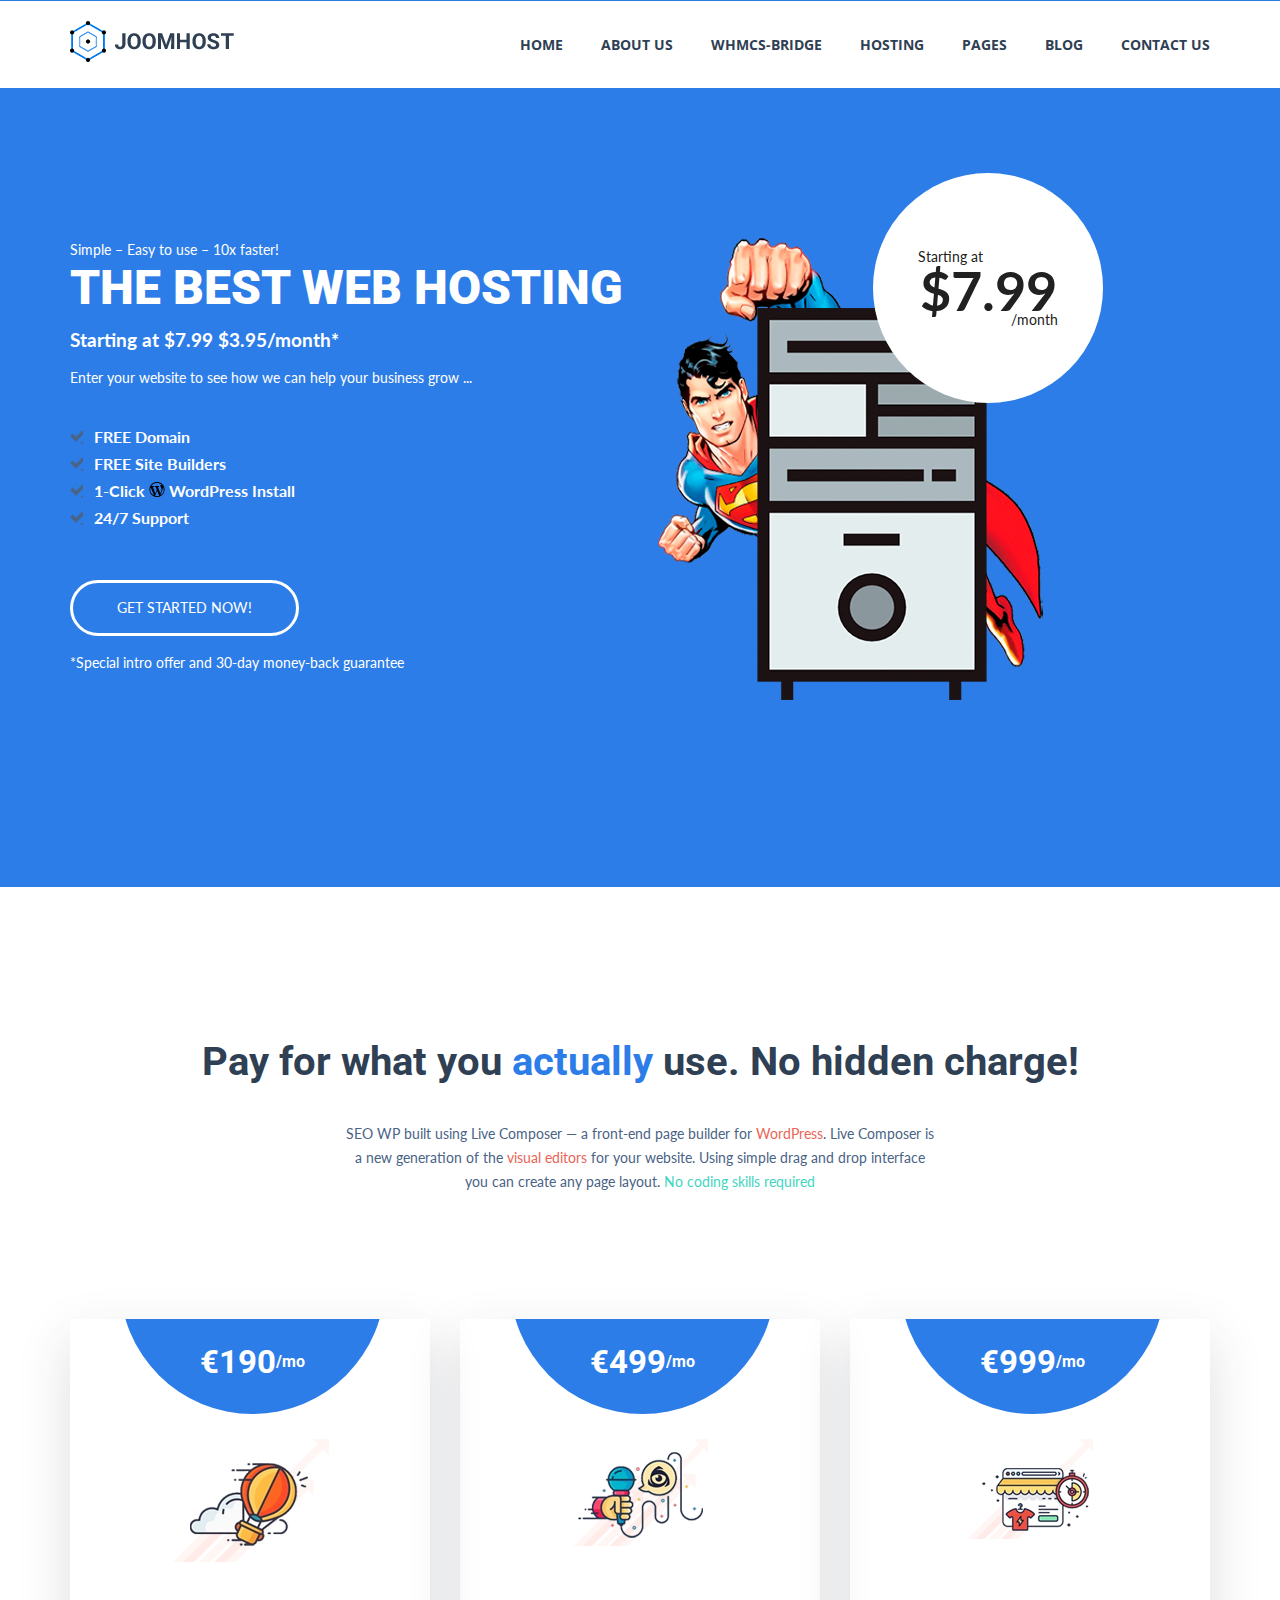
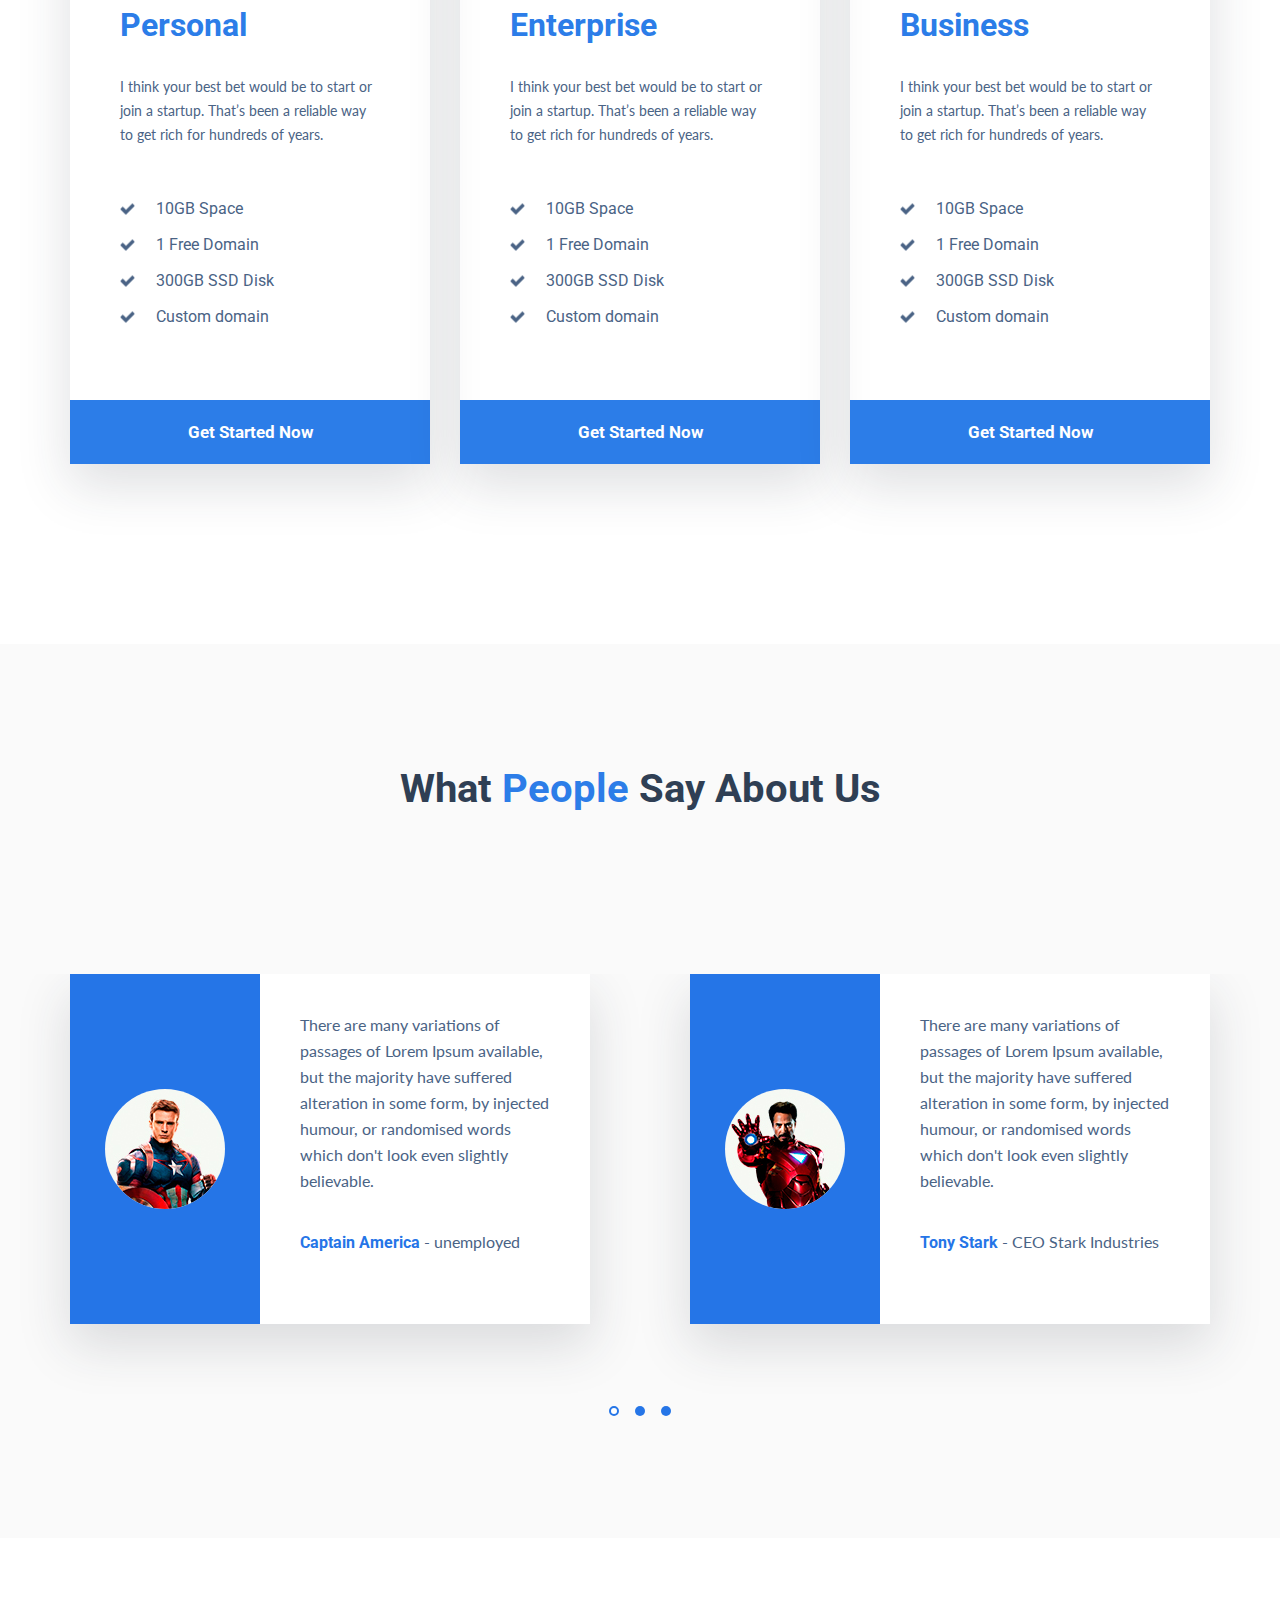
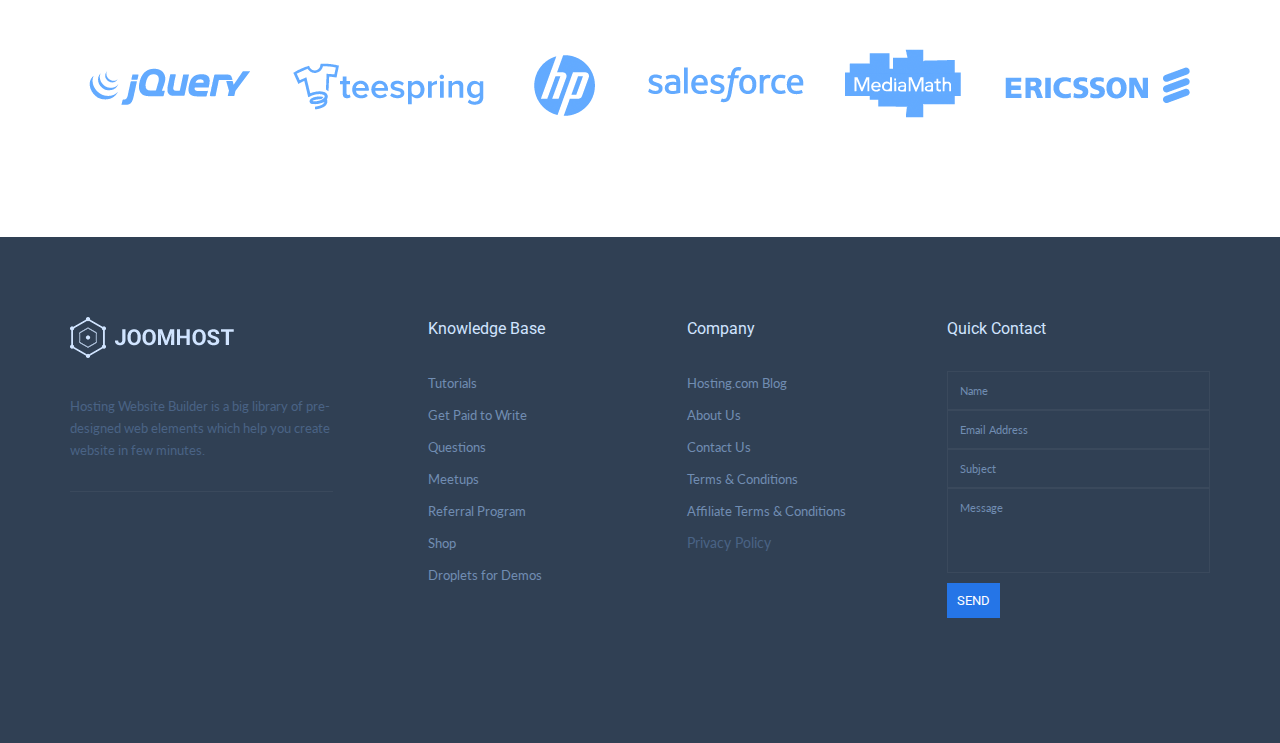
<file: start/index1.html>
<!DOCTYPE html>
<html lang="en">

<head>
    <meta charset="UTF-8">
    <meta name="viewport" content="width=device-width, initial-scale=1.0">
    <meta http-equiv="X-UA-Compatible" content="ie=edge">
    <title>JOOMHOST</title>
    <link rel="stylesheet" href="css/reset.css">
    <link rel="stylesheet" href="css/style.css">
    <link href="https://fonts.googleapis.com/css?family=Lato:400,700|Open+Sans:700|Roboto:400,900&display=swap"
        rel="stylesheet">
    <link rel="stylesheet" href="css/slick.css">
    <link rel="stylesheet" href="css/media.css">

</head>

<body>

    <header class="header">
        <div class="container">
            <div class="header__inner">


                <div class="logo">
                    <a href="../index.html">
                        <img src="images/logo.png" alt="">
                    </a>
                </div>
                <nav class="menu">
                    <div class="btn__menu">
                        <div></div>
                        <div></div>
                        <div></div>
                    </div>
                    <ul class="menu__list">
                        <li><a href="#">HOME</a></li>
                        <li><a href="#">ABOUT US</a></li>
                        <li><a href="#">WHMCS-BRIDGE</a></li>
                        <li><a href="#">HOSTING</a></li>
                        <li><a href="#">PAGES</a></li>
                        <li><a href="#">BLOG</a></li>
                        <li><a href="#">CONTACT US</a> </li>
                    </ul>
                </nav>
            </div>
        </div>

    </header>

     <section class="top"> 
        <div class="container">
            <div class="top__inner">
                <div class="top-info">
                    <div class="top-info__subtitle">
                        Simple – Easy to use – 10x faster!
                    </div>
                    <h1 class="top-info__title">
                        The Best Web Hosting
                    </h1>
                    <div class="top-info__descr">
                        Starting at $7.99 $3.95/month*
                        <span>
                            Enter your website to see how we can help your business grow ...
                        </span>
                    </div>
                    <ul class="top-info__list">
                        <li>FREE Domain</li>
                        <li>FREE Site Builders</li>
                        <li>1-Click <img src="images/wp-icon.png" alt=""> WordPress Install</li>
                        <li>24/7 Support</li>
                    </ul>
                    <a class="top-info__btn" href="#"> Get Started Now! </a>
                    <div class="top-info_btn-descr">
                        *Special intro offer and 30-day money-back guarantee
                    </div>
                </div>
                <div class="top-images">
                    <div class="top-images__box">
                        <img src="images/superman.png" alt="">
                        <div class="top-images__circle">
                            <div class="top-images__title">Starting at </div>
                            <div class="top-images__price">$7.99</div>
                            <div class="top-images__data">/month</div>
                        </div>
                    </div>
                </div>
            </div>
        </div>
    </section>

    <section class="price">
        <div class="container">
            <h2 class="title">
                Pay for what you <span>actually</span> use. No hidden charge!
            </h2>
            <div class="price__deskr">
                SEO WP built using Live Composer — a front-end page builder for <a href="#"> WordPress</a>. Live
                Composer
                is a new
                generation of the <a href="#"> visual editors</a> for your website. Using simple drag and drop interface
                you can create
                any page layout. <span>No coding skills required</span>
            </div>
            <div class="price__items">
                <div class="price-item">
                    <div class="price-item__number">
                        €190<span>/mo</span>
                    </div>
                    <div class="price-item__images">
                        <img src="images/price-item1.png" alt="">
                    </div>
                    <div class="price-item__title">
                        Personal
                    </div>
                    <div class="price-item__text">
                        I think your best bet would be to start or join a startup. That’s been a reliable way to get
                        rich
                        for hundreds of years.
                    </div>
                    <ul class="price-item__list">
                        <li>10GB Space</li>
                        <li>1 Free Domain</li>
                        <li>300GB SSD Disk</li>
                        <li> Custom domain</li>
                    </ul>
                    <a class="price-item__btn" href="#">
                        Get Started Now</a>
                </div>


                <div class="price-item">
                    <div class="price-item__number">
                        €499<span>/mo</span>
                    </div>
                    <div class="price-item__images">
                        <img src="images/price-item2.png" alt="">
                    </div>
                    <div class="price-item__title">
                        Enterprise
                    </div>
                    <div class="price-item__text">
                        I think your best bet would be to start or join a startup. That’s been a reliable way to get
                        rich
                        for hundreds of years.

                    </div>
                    <ul class="price-item__list">
                        <li>10GB Space</li>
                        <li>1 Free Domain</li>
                        <li>300GB SSD Disk</li>
                        <li> Custom domain</li>
                    </ul>
                    <a class="price-item__btn" href="#">
                        Get Started Now</a>
                </div>



                <div class="price-item">
                    <div class="price-item__number">
                        €999<span>/mo</span>
                    </div>
                    <div class="price-item__images">
                        <img src="images/price-item3.png" alt="">
                    </div>
                    <div class="price-item__title">
                        Business
                    </div>
                    <div class="price-item__text">
                        I think your best bet would be to start or join a startup. That’s been a reliable way to get
                        rich
                        for hundreds of years.
                    </div>
                    <ul class="price-item__list">
                        <li>10GB Space</li>
                        <li>1 Free Domain</li>
                        <li>300GB SSD Disk</li>
                        <li> Custom domain</li>
                    </ul>
                    <a class="price-item__btn" href="#">
                        Get Started Now</a>
                </div>
            </div>
        </div>
    </section>
    
    <section class="reviews">
        <div class="container">
            <div class="title">
                What <span>People</span> Say About Us
            </div>
            <div class="reviews-slider">

                <div class="reviews-slider__item">
                    <div class="reviews-box">
                        <div class="reviews-box__images">
                            <img src="images/photo1.jpg" alt="">
                        </div>
                        <div class="reviews-box__content">
                            <div class="reviews-box__text">
                                There are many variations of passages of Lorem Ipsum available, but the majority have
                                suffered alteration in some form, by injected humour, or randomised words which don't
                                look
                                even slightly believable.
                            </div>
                            <div class="reviews-box__author">
                                <span>Captain America</span> - unemployed
                            </div>
                        </div>
                    </div>
                </div>

                <div class="reviews-slider__item">
                    <div class="reviews-box">
                        <div class="reviews-box__images">
                            <img src="images/photo2.jpg" alt="">
                        </div>
                        <div class="reviews-box__content">
                            <div class="reviews-box__text">
                                There are many variations of passages of Lorem Ipsum available, but the majority have
                                suffered alteration in some form, by injected humour, or randomised words which don't
                                look
                                even slightly believable.
                            </div>
                            <div class="reviews-box__author">
                                <span>Tony Stark </span> - CEO Stark Industries
                            </div>
                        </div>
                    </div>
                </div>

                <div class="reviews-slider__item">
                    <div class="reviews-box">
                        <div class="reviews-box__images">
                            <img src="images/photo1.jpg" alt="">
                        </div>
                        <div class="reviews-box__content">
                            <div class="reviews-box__text">
                                There are many variations of passages of Lorem Ipsum available, but the majority have
                                suffered alteration in some form, by injected humour, or randomised words which don't
                                look
                                even slightly believable.
                            </div>
                            <div class="reviews-box__author">
                                <span>Captain America</span> - unemployed
                            </div>
                        </div>
                    </div>
                </div>

                <div class="reviews-slider__item">
                    <div class="reviews-box">
                        <div class="reviews-box__images">
                            <img src="images/photo2.jpg" alt="">
                        </div>
                        <div class="reviews-box__content">
                            <div class="reviews-box__text">
                                There are many variations of passages of Lorem Ipsum available, but the majority have
                                suffered alteration in some form, by injected humour, or randomised words which don't
                                look
                                even slightly believable.
                            </div>
                            <div class="reviews-box__author">
                                <span>Tony Stark </span> - CEO Stark Industries
                            </div>
                        </div>
                    </div>
                </div>

                <div class="reviews-slider__item">
                    <div class="reviews-box">
                        <div class="reviews-box__images">
                            <img src="images/photo1.jpg" alt="">
                        </div>
                        <div class="reviews-box__content">
                            <div class="reviews-box__text">
                                There are many variations of passages of Lorem Ipsum available, but the majority have
                                suffered alteration in some form, by injected humour, or randomised words which don't
                                look
                                even slightly believable.
                            </div>
                            <div class="reviews-box__author">
                                <span>Captain America</span> - unemployed
                            </div>
                        </div>
                    </div>
                </div>

                <div class="reviews-slider__item">
                    <div class="reviews-box">
                        <div class="reviews-box__images">
                            <img src="images/photo2.jpg" alt="">
                        </div>
                        <div class="reviews-box__content">
                            <div class="reviews-box__text">
                                There are many variations of passages of Lorem Ipsum available, but the majority have
                                suffered alteration in some form, by injected humour, or randomised words which don't
                                look
                                even slightly believable.
                            </div>
                            <div class="reviews-box__author">
                                <span>Tony Stark </span> - CEO Stark Industries
                            </div>
                        </div>
                    </div>
                </div>


            </div>
        </div>
    </section>
     <section class="footer__items-logo"> 
        <ul class="footer__item-logo">
            <li><img src="images/footer-logo__1.png" alt=""></li>
            <li><img src="images/footer-logo__2.png" alt=""></li>
            <li><img src="images/footer-logo__3.png" alt=""></li>
            <li><img src="images/footer-logo__4.png" alt=""></li>
            <li><img src="images/footer-logo__5.png" alt=""></li>
            <li><img src="images/footer-logo__6.png" alt=""></li>
        </ul>
    </section> 

    <footer class="footer">
        <div class="container">
            <div class="footer__inner">
                <div class="footer-col__logo">
                    <a class="footer__logo" href="#">
                        <img src="images/logo-white.png" alt="">
                    </a>
                    <div class="footer__text">
                        Hosting Website Builder is a big library of pre-designed web elements which help you create
                        website in few minutes.
                    </div>
                </div>
                <div class="footer-menu">
                    <div class="footer__title">Knowledge Base</div>
                    <ul class="footer__list">
                        <li><a href="#">Tutorials</a></li>
                        <li><a href="#">Get Paid to Write</a></li>
                        <li><a href="#">Questions</a></li>
                        <li><a href="#">Meetups</a></li>
                        <li><a href="#">Referral Program</a></li>
                        <li><a href="#">Shop</a></li>
                        <li><a href="#">Droplets for Demos</a></li>
                    </ul>
                </div>
                <div class="footer-menu">
                    <div class="footer__title">Company</div>
                    <ul class="footer__list">
                        <li><a href="#">Hosting.com Blog</a></li>
                        <li><a href="#">About Us</a></li>
                        <li><a href="#">Contact Us</a></li>
                        <li><a href="#">Terms & Conditions</a></li>
                        <li><a href="#">Affiliate Terms & Conditions</a></li>
                        <li><a href="#"></a>Privacy Policy</li>
                    </ul>
                </div>
                <div class="footer-form">
                    <div class="footer__title">
                        Quick Contact</div>
                    <form>
                        <input type="text" placeholder="Name">
                        <input type="text" placeholder="Email Address">
                        <input type="text" placeholder="Subject">
                        <textarea placeholder="Message"></textarea>
                        <button type="submit">Send</button>
                    </form>
                </div>
            </div>
        </div>
    </footer> 














    <script src="https://ajax.googleapis.com/ajax/libs/jquery/3.4.1/jquery.min.js"></script>
  <script src=js/slick.min.js> </script> 
  <script src="js/main.js"></script>
</body>

</html>
</file>
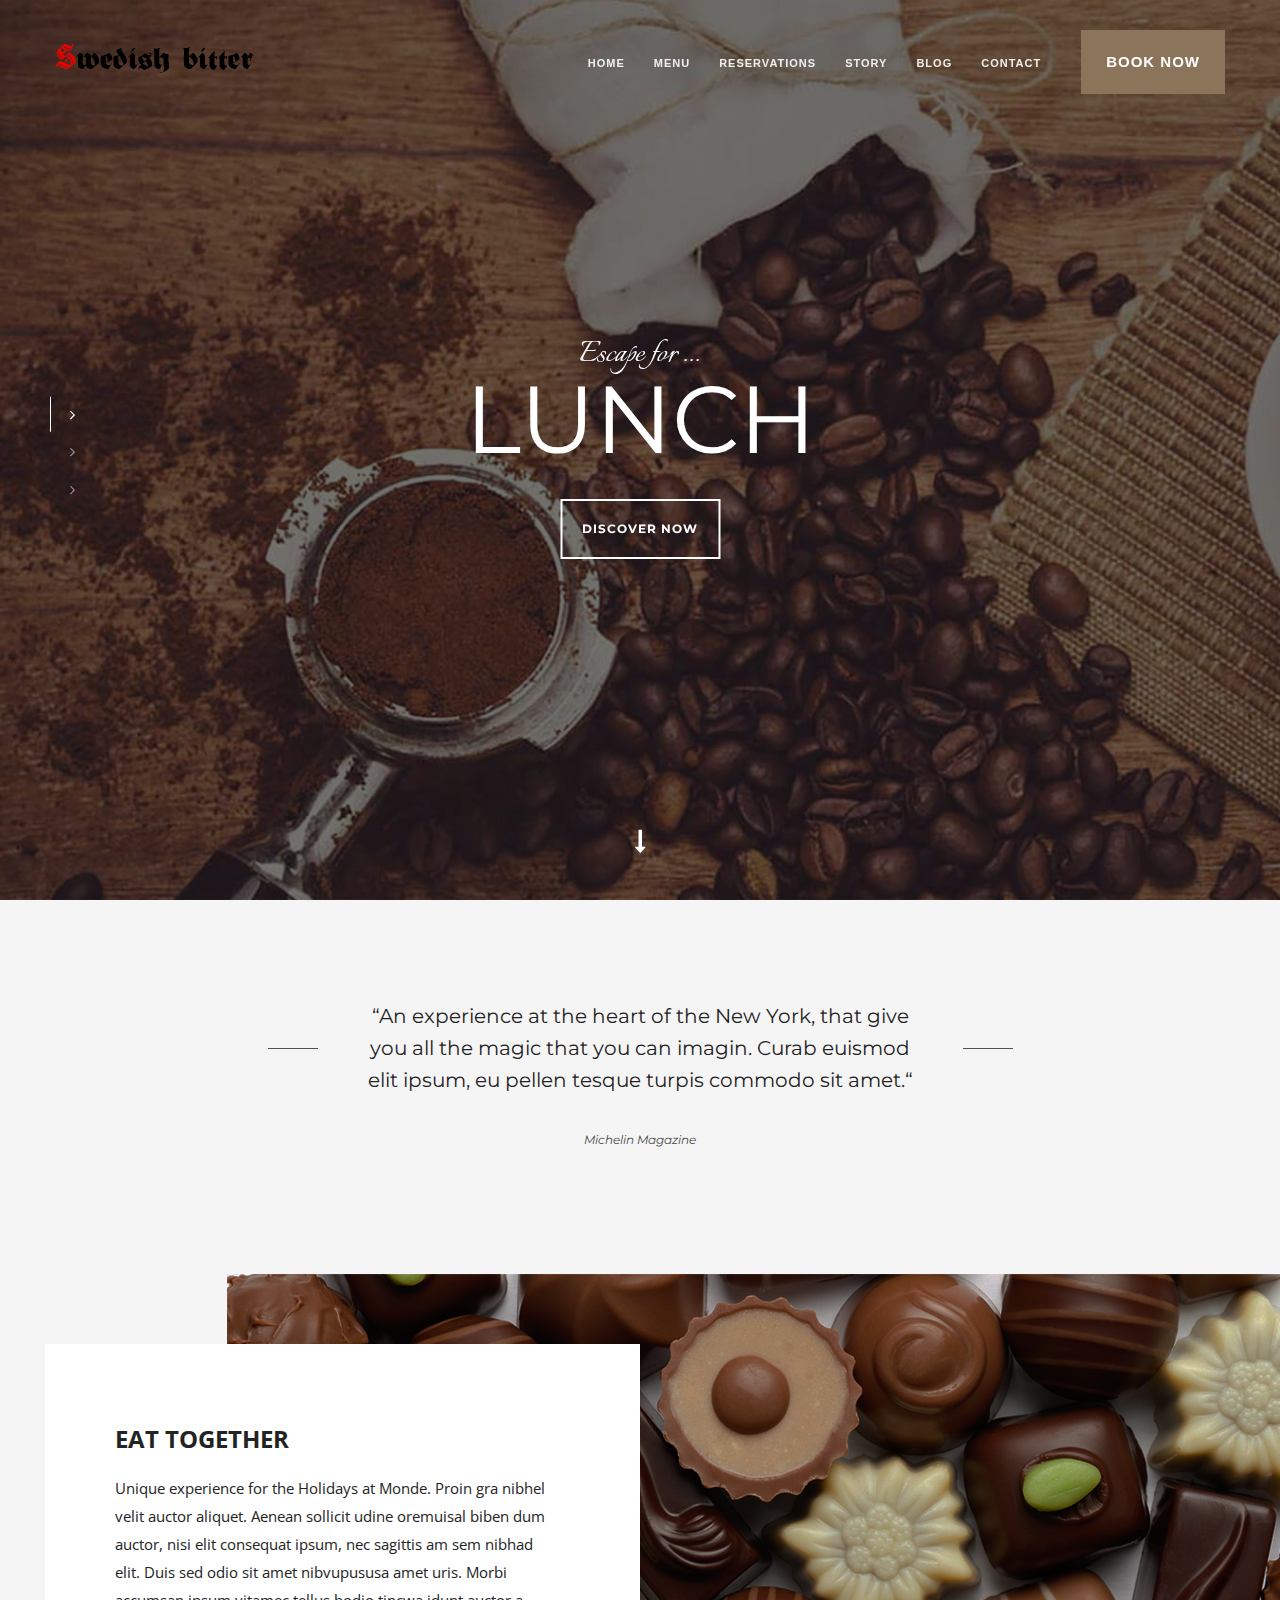
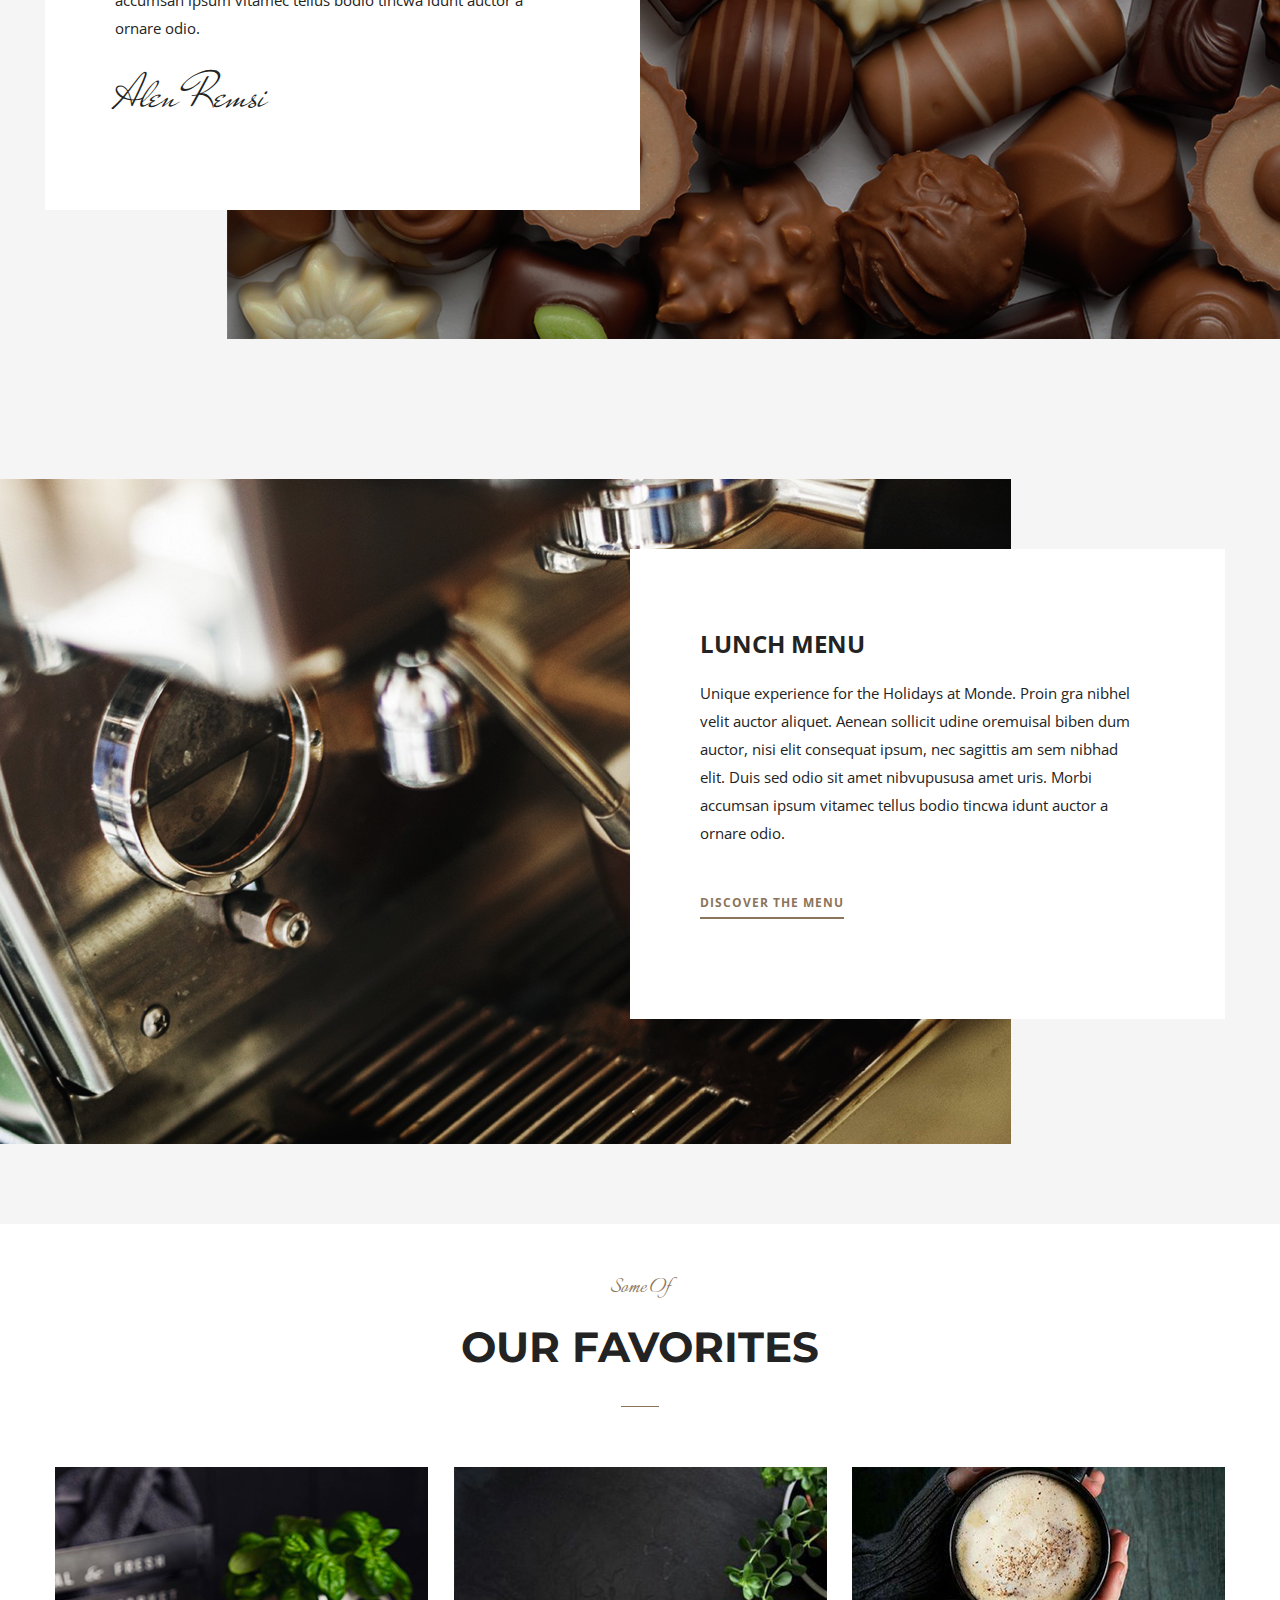
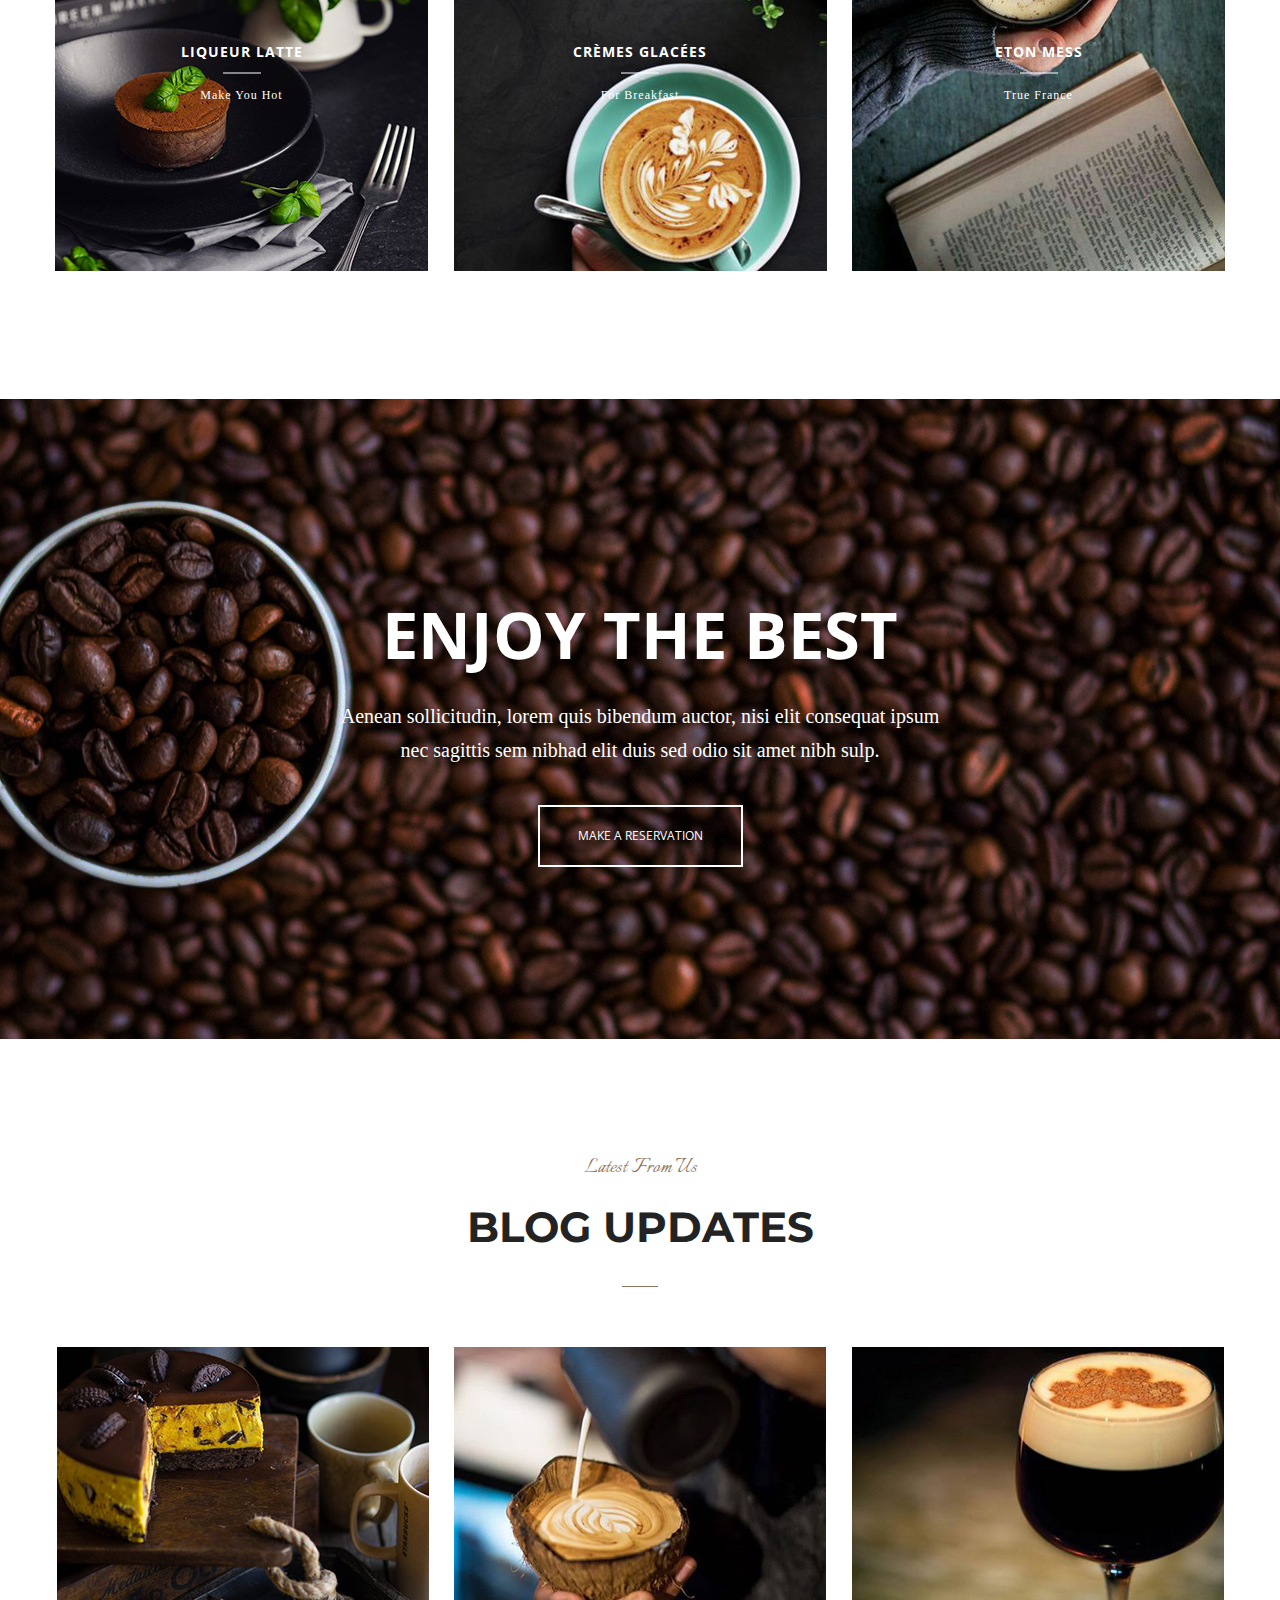
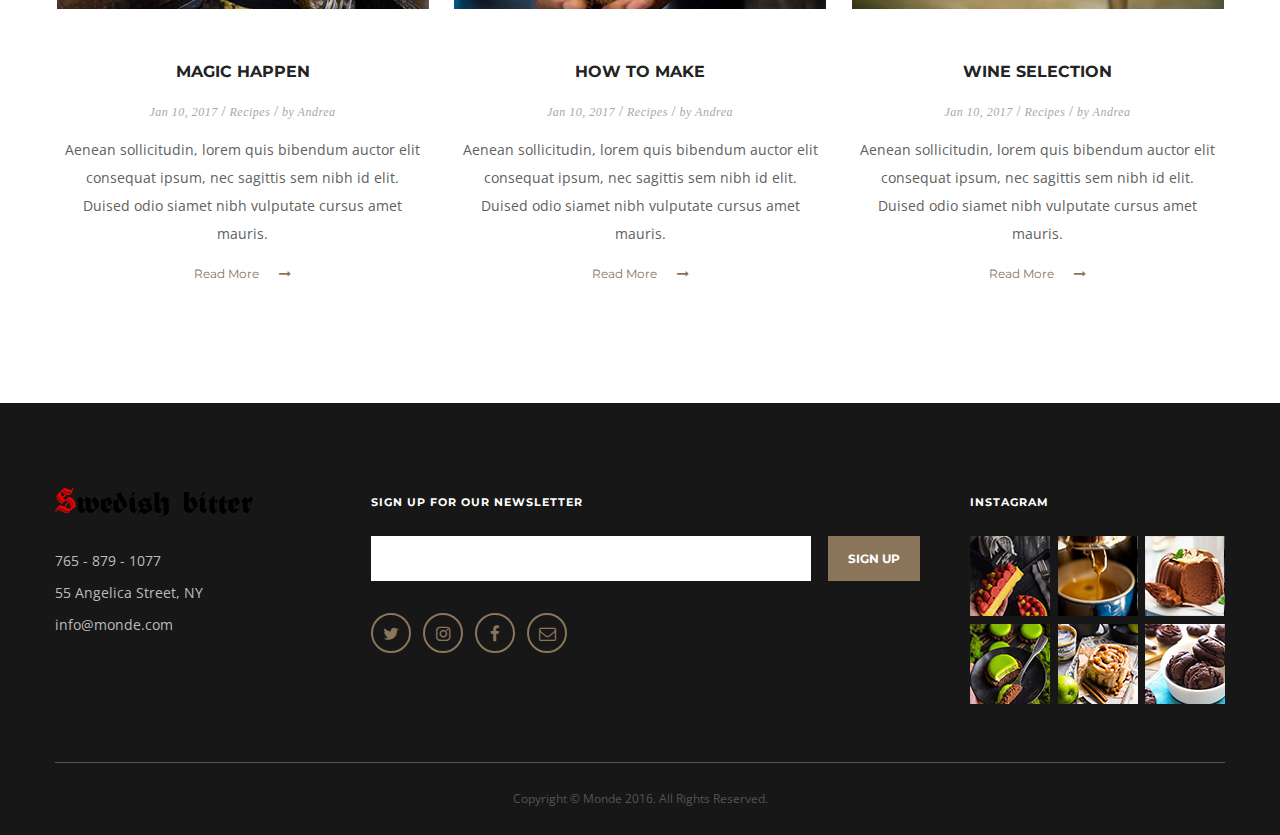
<file: start2/index2.html>
<!DOCTYPE html>
<html lang="en">

<head>
	<meta charset="UTF-8">
	<meta name="viewport" content="width=device-width, initial-scale=1.0">
	<meta http-equiv="X-UA-Compatible" content="ie=edge">
	<title>Document</title>
	<link rel="stylesheet" href="css/normalize.css">
	<link href="https://fonts.googleapis.com/css?family=Italianno|Montserrat:400,700|Mr+De+Haviland|Open+Sans"
		rel="stylesheet">
	<link rel="stylesheet" href="css/fonts.css">
	<link rel="stylesheet" href="css/slick.css">
	<link rel="stylesheet" href="css/style.css">
<link rel="stylesheet" href="css/media.css">
</head>

<body>
	<header class="header">
		<div class="container">
			<div class="header__inner">
				<div class="header__logo">
					<a href="../index.html">
						<img src="images/logo.png" alt=""> </a>
				</div>
				<nav class="header__menu">
					<div class="menu__btn">
						<span class="icon-bars"></span>
					</div>
					<ul class="header__menu-list">
						<li class="header__menu-item">
							<a href="#">Home</a>
						</li>
						<li class="header__menu-item">
							<a href="#">Menu</a>
						</li>
						<li class="header__menu-item">
							<a href="#">Reservations</a>
						</li>
						<li class="header__menu-item">
							<a href="#"> Story</a>
						</li>
						<li class="header__menu-item">
							<a href="#">Blog </a>
						</li>
						<li class="header__menu-item">
							<a href="#">Contact</a>
						</li>
					</ul>

				</nav>
				<a href="#" class="header__to-book">
					Book Now
				</a>
			</div>
		</div>
	</header>
	<section class="top">
		<div class="top__inner">
			<div class="top__suptitle">
				Escape for ...
			</div>
			<div class="top__title">
				Lunch
			</div>
			<a href="#" class="top__link">
				Discover Now
			</a>
		</div>
		<div class="top__slider">
			<div class="top__item-1">
				<div class="top__item-fon">

				</div>
			</div>
			<div class="top__item-2">
				<div class="top__item-fon">

				</div>
			</div>
			<div class="top__item-3">
				<div class="top__item-fon">

				</div>
			</div>
		</div>
		<div class="top__to-go">
			<a href="#menu" class="icon-long-arrow-down"></a>
		</div>
	</section>
	<section class="menu" id="menu">
		<div class="menu__quote">
			“An experience at the heart of the New York, that give you all the magic that you can imagin. Curab euismod
			elit ipsum, eu pellen tesque turpis commodo sit amet.“
		</div>
		<div class="menu__quote-author">
			Michelin Magazine
		</div>
		<div class="menu__block menu__block-left">
			<div class="container">
				<div class="menu__block-info">
					<div class="menu__block-title">
						Eat Together
					</div>
					<div class="menu__block-text">
						Unique experience for the Holidays at Monde. Proin gra nibhel velit auctor aliquet. Aenean
						sollicit
						udine oremuisal biben dum auctor, nisi elit consequat ipsum, nec sagittis am sem nibhad elit.
						Duis
						sed odio sit amet nibvupususa amet uris. Morbi accumsan ipsum vitamec tellus bodio tincwa idunt
						auctor a ornare odio.
					</div>
					<div class="menu__block-author">
						Alen Remsi
					</div>
				</div>
			</div>
		</div>

		<div class="menu__block menu__block-right">
			<div class="container">
				<div class="menu__block-info">
					<div class="menu__block-title">
						Lunch Menu
					</div>

					<div class="menu__block-text">
						Unique experience for the Holidays at Monde. Proin gra nibhel velit auctor aliquet. Aenean
						sollicit
						udine oremuisal biben dum auctor, nisi elit consequat ipsum, nec sagittis am sem nibhad elit.
						Duis
						sed odio sit amet nibvupususa amet uris. Morbi accumsan ipsum vitamec tellus bodio tincwa idunt
						auctor a ornare odio.
					</div>
					<a href="#" class="menu__block-link">
						Discover The Menu
					</a>
				</div>
			</div>
		</div>
		</div>
	</section>
	<section class="favorites__block">
		<div class="container">
			<div class="favorites__suptitle">
				Some Of
			</div>
			<div class="favorites__title">
				Our Favorites
			</div>
			<div class="favorites__items">
				<div class="favorites__item">
					<a href="#" class="favorites__item-img">
						<img src="images/favorit-1.jpg" alt="">
					</a>
					<div class="favorite__info">
						<div class="favorites__item-title">
							LIQUEUR LATTE
						</div>

						<div class="favorites__item-suptitle">
							Make You Hot
						</div>
					</div>


				</div>
				<div class="favorites__item">
					<a href="#" class="favorites__item-img">
						<img src="images/favorit-2.jpg" alt="">
					</a>
					<div class="favorite__info">
						<div class="favorites__item-title">
							CRÈMES GLACÉES
						</div>

						<div class="favorites__item-suptitle">
							For Breakfast
						</div>
					</div>

				</div>
				<div class="favorites__item">
					<a href="#" class="favorites__item-img">
						<img src="images/favorit-3.jpg" alt="">
					</a>
					<div class="favorite__info">
						<div class="favorites__item-title">
							ETON MESS
						</div>
						<div class="favorites__item-suptitle">
							True France
						</div>
					</div>
				</div>
			</div>
		</div>
	</section> 
	<section class="enjoy">
		<div class="container">
			<div class="enjoy__block">
				<div class="enjoy__title">
					Enjoy The Best</div>
				<div class="enjoy__text">
					Aenean sollicitudin, lorem quis bibendum auctor, nisi elit consequat ipsum nec
					sagittis sem nibhad elit duis sed odio sit amet nibh sulp. </div>
				<a href="#" class="enjoy__btn">
					Make A Reservation
				</a>
			</div>
		</div>
	</section>
	<section class="blog">
		<div class="container">
			<div class="blog__suptitle">Latest From Us</div>
			<div class="blog__title">Blog Updates</div>
			<div class="blog__items">
				<div class="blog__item">
					<a href="#" class="blog__item-img">
						<img src="images/blog-img-1.jpg" alt=""></a>
					<div class="blog__item-title">Magic Happen</div>
					<div class="blog__item-subtitle">
						<a href="#">Jan 10, 2017</a> /
						<a href="#">Recipes</a> /
						<a href="#">by Andrea</a>
					</div>
					<div class="blog__expert">
						Aenean sollicitudin, lorem quis bibendum auctor elit consequat ipsum, nec sagittis sem nibh id
						elit. Duised odio siamet nibh vulputate cursus amet mauris.
					</div>
					<a href="#" class="blog__link">Read More</a>
				</div>
				<div class="blog__item">
					<a href="#" class="blog__item-img">
						<img src="images/blog-img-2.jpg" alt=""></a>
					<div class="blog__item-title">How To Make</div>
					<div class="blog__item-subtitle">
						<a href="#">Jan 10, 2017</a> /
						<a href="#">Recipes</a> /
						<a href="#">by Andrea</a>
					</div>
					<div class="blog__expert">
						Aenean sollicitudin, lorem quis bibendum auctor elit consequat ipsum, nec sagittis sem nibh id
						elit. Duised odio siamet nibh vulputate cursus amet mauris.
					</div>
					<a href="#" class="blog__link">Read More</a>
				</div>
				<div class="blog__item">
					<a href="#" class="blog__item-img">
						<img src="images/blog-img-3.jpg" alt=""></a>
					<div class="blog__item-title">Wine Selection</div>
					<div class="blog__item-subtitle">
						<a href="#">Jan 10, 2017</a> /
						<a href="#">Recipes</a> /
						<a href="#">by Andrea</a>
					</div>
					<div class="blog__expert">
						Aenean sollicitudin, lorem quis bibendum auctor elit consequat ipsum, nec sagittis sem nibh id
						elit. Duised odio siamet nibh vulputate cursus amet mauris.
					</div>
					<a href="#" class="blog__link">Read More</a>
				</div>
			</div>
		</div>
	</section>

<footer class="footer">
		<div class="container">
			<div class="footer__top">
				<div class="footer__info">
					<a href="#" class="footer__logo">
						<img src="images/logo.png" alt="">
					</a>
					<div class="footer__info-contact">
						<a class="footer__info-phone" href="tel:+17658791077">765 - 879 - 1077</a>
						<div class="footer__info-adress">
							55 Angelica Street, NY
						</div>
						<div class="footer__info-email">
							info@monde.com
						</div>
					</div>
				</div>

				<div class="footer__social">

					<div class="footer__social-title">
						Sign Up For Our Newsletter
					</div>

					<form class="footer__social-form">
						<input type="email">
						<input type="submit" value="Sign up">
					</form>
					<ul class="footer__social-list">
						<li class="footer__social-item"><a href="#">
								<span class="icon-twitter"></span>
							</a></li>
						<li class="footer__social-item"><a href="#">
								<span class="icon-instagram"></span>
							</a></li>
						<li class="footer__social-item"><a href="#">
								<span class="icon-facebook"></span>
							</a></li>
						<li class="footer__social-item"><a href="#">
								<span class="icon-envelope-o"></span>
							</a></li>
					</ul>

				</div>
				<div class="footer__instagram">
					<div class="footer__instagram-title">
						instagram
					</div>
					<div class="footer__instagram-images">
						<img src="images/instagram/1.jpg" alt="">
						<img src="images/instagram/2.jpg" alt="">
						<img src="images/instagram/3.jpg" alt="">
						<img src="images/instagram/4.jpg" alt="">
						<img src="images/instagram/5.jpg" alt="">
						<img src="images/instagram/6.jpg" alt="">
					</div>
				</div>
			</div>
			<div class="footer__copy">
				<div class="footer__copy-text">
					Copyright © Monde 2016. All Rights Reserved.
				</div>
			</div>
		</div>
		</div>
	</footer>  
	<script src="https://ajax.googleapis.com/ajax/libs/jquery/3.4.1/jquery.min.js"></script>
	<script src="js/slick.min.js"></script>
	<script src="js/main.js"></script>
</body>

</html>
</file>
<file: start/css/style.css>
*{
box-sizing: border-box;
}
body{
font-weight: 400;
font-family: 'Lato', sans-serif;
line-height: 24px;
color: #4a6385;
font-size: 14px;
}
a{
    color: #000;
    text-decoration: none;
    display: inline-block;
}
.container{
    max-width: 1170px;
    margin: 0 auto;
    padding: 0 15px;
}
.header{
    border-top: 1px solid #2c7de8;
}
.header__inner{
    display: flex;
    justify-content: space-between;
    align-items: center;
    height: 87px;
}

.btn__menu{
    width: 40px;
    display: none;
}
    .btn__menu div{
    height: 5px;    
    background-color: #000;
    margin-bottom: 5px; 
} 
.menu__list{
    display: flex;
    
}
.menu__list li{
    padding-left: 38px;
}
.menu__list a{
    font-size: 14px;
    color: #2f3f54;
    font-weight: 700;
    font-family: 'Open Sans', sans-serif;

}
.top{
    background-color: #2c7de8;
    padding-top: 150px;
    padding-bottom: 180px;
}
.top__inner{
    display: flex;
}
.top-info {
    max-width: 555px;
    margin-right: 35px;
    color: #fff;
}
.top-info__title {
    font-family: 'Roboto', sans-serif;
    font-weight: 900;
    font-size: 48px;
    line-height: 52px;
    text-transform: uppercase;
}
.top-info__descr{
    font-size: 19px;
    font-weight: 700;
    line-height: 52px;
    margin-bottom: 35px;
}

.top-info__descr span {
   font-size: 14px;
   line-height: 24px;
   display: block;
   font-weight: 400;}
.top-info__list {
list-style:none;
margin-bottom: 50px;
}
.top-info__list li{
font-size: 16px;
font-weight: 700;
line-height: 24px;
margin-bottom: 3px; 
position: relative;  
padding-left: 24px; 
}
.top-info__list li::before{
    content:"" ;
    background-image: url(../images/list-icon.png);
    width: 13px;
    height: 13px;
    position: absolute;
    left: 0;
    top: 50%;
    transform: translateY(-50%);
}
.top-info__btn {
    color: #fff;
    text-transform: uppercase;
    border: 3px solid #fff; 
    padding: 13px 44px;
    border-radius: 30px;
    margin-bottom: 15px;
}
.top-images {
}
.top-images__box {
    position: relative;
}
.top-images__circle {
    width: 230px;
    height: 230px;
    background-color: #fff;
    border-radius: 50%;
    display: flex;
    flex-direction: column;
    justify-content: center;
    align-items: center;
    font-size: 14px;
    color: #212121;
    position: absolute;
    top: -65px;
    right: -60px;

}
.top-images__title {
    margin-bottom: 10px;
    text-align: left;
    width: 140px;
}
.top-images__price {
    font-size: 54px;
    font-weight: 700;
    margin-bottom: 5px;
}
.top-images__data {
    text-align: right;
    width: 140px;
}
.price {
    padding: 150px 0 180px;
}
.title {
    text-align: center;
    font-size: 40px;
    line-height: 50px;
    font-weight: 700;
    font-family: 'Roboto', sans-serif;
    color: #2f3f54;
}
.title span{
color: #2c7de8; 
}
.price__deskr {
    margin: 35px auto 125px;
    text-align: center;
    max-width: 594px;
}
.price__deskr a{
  color:#ea6456;  
}
.price__deskr span{
    color: #42d6c1;
}

.price__items {
display: flex;
justify-content: space-between;
}
.price-item {
    max-width: 360px;
    box-shadow: 0px 21px 49px 1px rgba(41, 44, 61, 0.15);
    padding: 0 50px 60px;
    position: relative;
    overflow: hidden;
}
.price-item__number {
width: 265px;
height: 465px;
border-radius: 136px;
color: #fff;
background-color:#2c7de8 ;
position: absolute;
top:-370px ;
font-family: 'Roboto', sans-serif;
font-weight: 700;
font-size: 33px;
display: flex;
align-items: flex-end;
text-align: center;
justify-content: center;
padding-bottom: 40px;
}
.price-item__number span{
    font-size: 16px;
}
.price-item__images {
    padding-top: 120px;
    text-align: center;
    margin-bottom: 30px;
    min-height: 251px;
}
.price-item__title {
    margin-bottom: 25px;
    font-size: 32px;
    line-height: 50px;
    font-weight: 700;
    font-family:'Roboto', sans-serif;
    color: #2c7de8;
}
.price-item__text {
    margin-bottom: 50px;
}
.price-item__list {
    margin-bottom: 75px;
    list-style: none;
}
.price-item__list li{
    font-size: 16px;
    line-height: 24px;
    margin-bottom: 12px;
    font-family:'Roboto', sans-serif;
    font-weight: 400;
    padding-left:36px ;
    position: relative;
}
.price-item__list li::before{
    content:"" ;
    position: absolute;
    left: 0;
    top: 50%;
    transform: translateY(-50%);
    background-image: url(../images/list-icon.png);
    width: 15px;
    height: 11px;
}
.price-item__btn {
 font-size: 17px;
 color: #fff;
 background-color:#2c7de8 ; 
 font-family:'Roboto', sans-serif; 
 font-weight: 700;
 position: absolute;
 bottom: 0;
 left: 0;
 right: 0;
 text-align: center;
 padding:20px 10px ;
}
.footer{
    background-color: #304054;
    padding: 80px 0 125px;
    
}
.footer__inner{
    display: flex;
    justify-content: space-between;
}
.footer-col__logo{
    width: 263px;
}
.footer__logo{
    margin-bottom: 30px;
}
.footer__text{
    font-size: 13px;
    line-height: 22px;
    padding-bottom: 30px;
    border-bottom: 1px solid rgba(255, 255, 255, 0.05);
}
.footer__title{
    font-size: 16px;
    font-family: 'Roboto', sans-serif;
    color: #d0e4ff;
    margin-bottom: 30px;
}
.footer-menu{
width: 165px;
}
.footer__list{
list-style: none;
}
.footer__list a {
    font-size: 13px;
    margin-bottom: 8px;
    color: #718db2;
}
.footer-form{
width: 263px;
}
.footer-form input ,
.footer-form textarea {
border: 1px solid rgba(255,255 ,255, .05);
background-color: transparent;
height: 39px;
display: block;
width: 100%;
padding: 0px 12px;
color: #718db2;
font-size: 11px;
font-family: 'lato',sans-serif;
font-weight: 400;
}
.footer-form input::placeholder,
.footer-form textarea::placeholder{
    color: #718db2;
    font-size: 11px;
    font-family: 'lato',sans-serif;
    font-weight: 400;
}
.footer textarea{
    padding: 12px;
    height: 85px;
    resize: none;
    margin-bottom: 10px;
}
.footer-form button{
text-transform: uppercase;
color: #fff;
font-size: 13px;
font-family: 'Roboto', sans-serif;
border: none;
background-color: #2575e7;
padding: 10px;
cursor: pointer;
}
.reviews{
    padding: 120px 0;
    background-color: #fafafa;
} 
.reviews-slider{
    margin-top: 160px ; 
}
.reviews-slider .slick-list{
margin: 0 -50px;
}
.reviews-slider .slick-slide{
margin: 0 50px;
padding-bottom: 70px;
}
.reviews-slider__item {
}
.reviews-box {
    display: flex;
    box-shadow: 0px 21px 49px 1px rgba(41, 44, 61, 0.15);
}
.reviews-slider .slick-dots{
    list-style: none;
    display: flex;
    justify-content: center;  
    
}
.reviews-slider .slick-dots li{
    margin: 0 8px;
}
.reviews-slider .slick-dots li.slick-active button{
background-color: #fff;
border: 2px solid #2575e7;
}
.reviews-slider .slick-dots button{
    font-size: 0;
    width: 10px;
    height: 10px;
    border-radius: 50%;
    padding: 0;
    border: none;
    background-color: #2575e7;
    outline: none;
   
}

.reviews-box__images{
background-color: #2575e7;
width: 190px;
min-height: 350px;
display: flex;
align-items: center;
justify-content: center;
}
.reviews-box__images img{
    border-radius: 50%;
}
.reviews-box__content{
    background-color: #fff;
    width: 330px;
    font-size: 16px;
    line-height: 26px;
    padding: 0 40px;
    min-height: 350px;
    display: flex;
    flex-direction: column;
    justify-content: center;

}
.reviews-box__text {
margin-bottom: 35px;
}
.reviews-box__author {
margin-bottom: 30px;
}
.reviews-box__author span{
color: #2575e7;
font-family: 'Roboto', sans-serif;
font-weight: 700;
}
.footer__items-logo{
    padding: 110px 0;
    display: flex;
    justify-content: center;
    
   
    
    
    
}
.footer__item-logo{
    list-style: none;
    display: flex;
    flex-wrap: wrap;
     justify-content: center;
    align-items: center;
    
}
.footer__item-logo li{
    padding: 0 20px;
}
</file>
<file: start2/css/fonts.css>
@font-face {
  font-family: 'icomoon';
  src:  url('../fonts/icomoon.eot?uf5i5c');
  src:  url('../fonts/icomoon.eot?uf5i5c#iefix') format('embedded-opentype'),
    url('../fonts/icomoon.ttf?uf5i5c') format('truetype'),
    url('../fonts/icomoon.woff?uf5i5c') format('woff'),
    url('../fonts/icomoon.svg?uf5i5c#icomoon') format('svg');
  font-weight: normal;
  font-style: normal;
}

[class^="icon-"], [class*=" icon-"] {
  /* use !important to prevent issues with browser extensions that change fonts */
  font-family: 'icomoon' !important;
  speak: none;
  font-style: normal;
  font-weight: normal;
  font-variant: normal;
  text-transform: none;
  line-height: 1;

  /* Better Font Rendering =========== */
  -webkit-font-smoothing: antialiased;
  -moz-osx-font-smoothing: grayscale;
}

.icon-envelope-o:before {
  content: "\f003";
}
.icon-twitter:before {
  content: "\f099";
}
.icon-facebook:before {
  content: "\f09a";
}
.icon-facebook-f:before {
  content: "\f09a";
}
.icon-bars:before {
  content: "\f0c9";
}
.icon-navicon:before {
  content: "\f0c9";
}
.icon-reorder:before {
  content: "\f0c9";
}
.icon-angle-right:before {
  content: "\f105";
}
.icon-instagram:before {
  content: "\f16d";
}
.icon-long-arrow-down:before {
  content: "\f175";
}
.icon-long-arrow-right:before {
  content: "\f178";
}
</file>
<file: start2/css/style.css>
* {
  box-sizing: border-box;
}

/* 
font-family: 'Montserrat', sans-serif;
font-family: 'Italianno', cursive;
font-family: 'Mr De Haviland', cursive; 
*/

a {
  text-decoration: none;
  display: inline-block;
}

ul, li {
  margin: 0;
  padding: 0;
  list-style: none;
}
img{
  max-width: 100%;
}
.container {
  max-width: 1200px;
  padding: 0 15px;
  margin: 0 auto;
}

body {
  font-weight: 400;
  font-family: 'Open Sans', sans-serif;
  line-height: 28px;
  font-size: 15px;
  color: #616060
}

.header {
  position: absolute;
  top: 0;
  width: 100%;
  z-index: 15;
}

.header__inner {
  display: flex;
  justify-content: space-between;
  padding: 30px 0;
  align-items: center;
}

.header__menu {
  margin-left: auto;
}
.menu__btn{
  color: #fff;
display: none;
}
.menu__btn span{font-size: 40px;}
.header__menu-item {
  display: inline-block;
}

.header__menu-item+.header__menu-item {
  padding-left: 25px;
}

.header__menu-item a {
  text-transform: uppercase;
  font-size: 11px;
  letter-spacing: 1px;
  color: rgba( 255, 255, 255, .9);
  font-family: 'Montserrat  ', sans-serif;
  font-weight: 700;
}

.header__to-book {
  margin-left: 40px;
  letter-spacing: 1px;
  text-transform: uppercase;
  color: #fff;
  font-family: 'Montserrat  ', sans-serif;
  font-weight: 700;
  background-color: #8b755a;
  padding: 18px 25px;
}

.top__inner {
  position: absolute;
  z-index: 10;
  left: 50%;
  top: 50%;
  text-align: center;
  transform: translate(-50%, -50%);
  color: #fff;
  font-family: 'Montserrat', sans-serif;
}

.top__suptitle {
  font-size: 37px;
  font-family: 'Italianno', cursive;
  margin-bottom: 25px;
}

.top__title {
  font-size: 95px;
  line-height: 50px;
  text-transform: uppercase;
  margin-bottom: 55px;
}

.top__link {
  text-transform: uppercase;
  font-size: 12px;
  letter-spacing: 1px;
  font-weight: 700;
  border: 2px solid #fff;
  padding: 14px 20px;
  color: #fff;
}

.top {
  height: 100vh;
}

.top__item-1, .top__item-2, .top__item-3 {
  background-image: url(../images/top-item-1.jpg);
  background-position: top center◘;
  background-repeat: no-repeat;
  background-size: cover;
  height: 100vh;
}

.top__item-fon {
  background-color: rgba(0, 0, 0, .55);
  height: 100vh;
}

.top__slider .slick-dots {
  position: absolute;
  top: 50%;
  transform: translate(0, -50%);
  left: 50px;
}

.top__slider .slick-dots li button {
  height: 35px;
  width: 0px;
  font-size: 0;
  background-color: transparent;
  border: none;
  border-left: 1px solid transparent;
  outline: none;
  position: relative;
  padding: 0 24px 0 0;
}

.top__slider .slick-dots li.slick-active button {
  border-left: 1px solid #fff;
}

.top__slider .slick-dots li button::before {
  content: '\f105';
  position: absolute;
  right: 0;
  top: 9px;
  font-family: 'icomoon';
  font-size: 15px;
  color: rgba(255, 255, 255, .5);
  cursor: pointer;
}

.top__slider .slick-dots li.slick-active button::before {
  color: #fff;
}

.top__to-go {
  position: absolute;
  bottom: 40px;
  left: 0;
  right: 0;
  z-index: 20;
  text-align: center;
}

.top__to-go a {
  font-size: 24px;
  color: #fff;
}

.menu {
  padding-top: 100px;
  background-color: #f5f5f5;
  padding-bottom: 80px;
}

.menu__quote {
  font-size: 20px;
  max-width: 545px;
  margin: 0 auto;
  text-align: center;
  line-height: 32px;
  font-family: 'Montserrat', sans-serif;
  color: #232323;
  position: relative;
  padding-left: 100px;
  padding-right: 100px;
  box-sizing: content-box;
}

.menu__quote::before, .menu__quote::after {
  content: '';
  position: absolute;
  top: 50%;
  width: 50px;
  background-color: #505050;
  height: 1px;
}

.menu__quote::before {
  left: 0;
}

.menu__quote::after {
  right: 0;
}

.menu__quote-author {
  text-align: center;
  font-size: 12px;
  font-style: italic;
  font-family: 'Montserrat', sans-serif;
  color: #494949;
  max-width: 545px;
  margin: 30px auto 120px;
}

.menu__block {
  min-height: 665px;
}

.menu__block.menu__block-left {
  margin-bottom: 140px;
}

.menu__block-left {
  padding: 70px 0 100px;
  background-image: url(../images/block-left.jpg);
  background-repeat: no-repeat;
  background-position: top right;
}

.menu__block-info {
  padding: 70px 90px 100px 70px;
  background-color: #fff;
  max-width: 595px;
  color: #232323;
  margin-left: -10px;
}

.menu__block-title {
  line-height: 50px;
  font-size: 24px;
  font-weight: 700;
  text-transform: uppercase;
  font-family: 'Montserrat'sans-serif;
  margin-bottom: 10px;
}

.menu__block-text {
  margin-bottom: 40px;
}

.menu__block-author {
  font-size: 48px;
  font-family: 'Mr De Haviland', cursive;
}

.menu__block-link {
  font-size: 12px;
  color: #8b755a;
  border-bottom: 2px solid #8b755a;
  text-transform: uppercase;
  font-family: 'Montserrat'sans-serif;
  font-weight: bold;
  letter-spacing: 1px;
}

.menu__block-right {
  padding: 70px 0 100px;
  background-image: url(../images/block-right.jpg);
  background-repeat: no-repeat;
  background-position: top left;
}

.menu__block-right .menu__block-info {
  float: right;
}

.favorites__block {
  padding: 50px 0  120px;
  text-align: center;
}

.favorites__suptitle {
  font-size: 25px;
  color: #8b755a;
  margin-bottom: 20px;
  font-family: 'Italianno', cursive;
  
}

.favorites__title {
  text-transform: uppercase;
  font-size: 42px;
  line-height: 50px;
  color: #232323;
  font-family: 'Montserrat', sans-serif;
  font-weight: 700;
  padding-bottom: 35px;
  margin-bottom: 60px;
  position: relative;

}
.favorites__title::after {
  content: '';
  height: 1px;
  width: 38px;
  background-color: #8b755a;
  position: absolute;
  bottom: 0 ;
  left: 0;
  right: 0;
  margin: 0 auto;}

.favorites__items {
  display: flex;
  justify-content: space-between;
}

.favorites__item {
  position: relative;
}

.favorites__item-img {
  height: 406px;
  width: 373px;
}

.favorite__info {
  top: 50%;
  right: 50%;
  position: absolute;
  transform: translate(50%, -50%)
}

.favorites__item-title {
  color: #fff;
  font-family: 'Montserrat'sans-serif;
  font-weight: 700;
  text-transform: uppercase;
  font-size: 14px;
  letter-spacing: 1px;
  position: relative;
  padding-bottom: 15px;
}

.favorites__item-title::after {
  content: '';
  height: 1px;
  width: 38px;
  background-color: #fff;
  position: absolute;
  bottom: 7px;
  left: 0;
  right: 0;
  margin: 0 auto;
}

.favorites__item-suptitle {
  font-size: 12px;
  font-family: 'Georgia';
  font-weight: 500;
  color: #fff;
  letter-spacing: 1px;
}

.enjoy {
  background-image: url(../images/enjoy-bg.jpg);
  background-position: top center;
  background-repeat: no-repeat;
  background-size: cover;
  max-height: 640px;
  
}

.enjoy__block {
  text-align: center;
  padding: 210px 0 200px;
}

.enjoy__title {
  font-family: 'Montserrat'sans-serif;
  font-weight: 700;
  color: #fff;
  font-size: 65px;
  line-height: 50px;
  max-width: 550px;
  margin: 0 auto;
  text-transform: uppercase;
  padding-bottom: 40px;
}

.enjoy__text {
  font-size: 20px;
  font-family: 'Georgia';
  line-height: 34px;
  color: #fff;
  max-width: 603px;
  text-align: center;
  margin: 0 auto;
  padding-bottom: 38px;
}

.enjoy__btn {
  font-size: 12px;
  color: #fff;
  font-family: 'Montserrat'sans-serif;
  text-transform: uppercase;
  border: 2px solid #fff;
  padding: 15px 38px;
  margin: 0 auto;
}

.blog {
  padding: 115px 0;
  text-align: center;
}

.blog__suptitle {
  font-size: 25px;
  color: #8b755a;
  margin-bottom: 20px;
  font-family: 'Italianno', cursive;
}

.blog__title {
  text-transform: uppercase;
  font-size: 42px;
  line-height: 50px;
  color: #232323;
  font-family: 'Montserrat', sans-serif;
  font-weight: 700;
  padding-bottom: 35px;
  margin-bottom: 60px;
  position: relative;
}

.blog__title::after {
  content: '';
  height: 1px;
  width: 36px;
  background-color: #8b755a;
  position: absolute;
  bottom: 0;
  left: 0;
  right: 0;
  margin: 0 auto;
}

.blog__items {
  display: flex;
  justify-content: space-between;
  flex-wrap: wrap;
}
.blog__item,.favorites__item{
  max-width: 375px;
}
.blog__item-title {
  margin-top: 30px;
  line-height: 50px;
  font-size: 16px;
  color: #232323;
  text-transform: uppercase;
  font-family: 'Montserrat', sans-serif;
  font-weight: 700;
}

.blog__item-subtitle {
  font-family: Georgia;
  color: #a7a7a7;
}

.blog__item-subtitle a {
  font-family: Georgia;
  font-size: 12px;
  color: #a7a7a7;
  font-style: italic;
  letter-spacing: 0.5px;
}

.blog__expert {
  font-size: 14px;
  margin: 10px 0;
  padding: 0px 10px;
}

.blog__link {
  font-size: 12px;
  color: #8b755a;
  font-family: 'Montserrat', sans-serif;
}

.blog__link::after {
  content: "\f178";
  font-family: 'icomoon';
  margin-left: 20px;
  vertical-align: bottom;
}

.footer {
  background-color: #171717;
  padding-top: 85px;
}

.footer__top {
  padding-bottom: 50px;
  border-bottom: 1px solid #545454;
  display: flex;
  justify-content: space-between;
  flex-wrap: wrap;
}

.footer__info-contact {
  font-size: 14px;
  color: #bcbcbc;
  line-height: 32px;
  padding-top: 20px;
}

.footer__info-contact a {
  color: #bcbcbc;
}

.footer__social-title, .footer__instagram-title {
  font-size: 11px;
  text-transform: uppercase;
  color: #fff;
  font-weight: 700;
  font-family: 'Montserrat', sans-serif;
  margin-bottom: 20px;
  letter-spacing: 1px;
}

.footer__social {
  max-width: 560px;
  margin-right: 50px;
  margin-left: auto;
}

.footer__social-form {
  margin-bottom: 32px;
}

.footer__social-form input {
  display: inline-block;
  outline: none;
  border: none;
}

.footer__social-form input[type="email"] {
  background-color: #fff;
  height: 45px;
  line-height: 45px;
  width: 440px;
  padding-left: 10px;
  padding-right: 10px;
}

.footer__social-form input[type="submit"] {
  background-color: #8b755a;
  text-transform: uppercase;
  height: 45px;
  color: #fff;
  font-family: 'Montserrat', sans-serif;
  font-weight: 700;
  font-size: 12px;
  padding-left: 20px;
  padding-right: 20px;
  margin-left: 13px;
  vertical-align: top;
}

.footer__social-item {
  display: inline-block;
}

.footer__social-item+.footer__social-item {
  padding-left: 8px;
}

.footer__social-item a {
  width: 40px;
  height: 40px;
  border: 2px solid #8b755a;
  border-radius: 50%;
  position: relative;
}

.footer__social-item a span {
  color: #8b755a;
  font-size: 17px;
  position: absolute;
  top: 50%;
  left: 50%;
  transform: translate(-50%, -50%);
}

.footer__instagram {
  width: 255px;
}

.footer__instagram-images {
  display: flex;
  flex-wrap: wrap;
  justify-content: space-between;
}

.footer__instagram-images img {
  margin-bottom: 8px;
}

.footer__copy {
  font-size: 12px;
  line-height: 32px;
  text-align: center;
  color: #545454;
  padding: 20px 0;
}
</file>
<file: start2/css/media.css>
@media (max-width:1200px) {
.blog__items{
    justify-content: center;
    
}
.blog__item{
    margin: 10px 25px;
}
.favorites__items{
    flex-wrap: wrap;
    justify-content: center;
}
.favorites__item{
    margin: 10px 25px;
}
.footer__top{
    justify-content: center;
}
.footer__instagram{
    width: 100%;
}
.footer__instagram img{
    width: 160px;
    height: 160px;
}
.footer__instagram-images{
    justify-content: center;
}
}
@media (max-width:992px) {
    .menu__btn {
        display: block;
    }
    .header__menu-list {
        display: none;
        position: absolute;
        top: 100px;
        left: 0;
        right: 0;
        width: 100%;
        text-align: center;
        background-color: #ccc;
        z-index: 25;
    }
    .header__menu-item+.header__menu-item {
        padding-left: 0;
    }
    .header__menu-item {
        display: block;
        padding: 0;
    }
    .header__menu-item a {
        display: block;
        padding: 15px 0;
    }
}
@media (max-width:768px){
.menu__quote:before,.menu__quote:after{
    display: none;
}
.menu__quote{
    padding-left: 15px;
    padding-right: 15px;
}
.enjoy__title{
    font-size: 45px;
}
.enjoy__text {
    font-size: 13px;
}
.blog {
   padding: 70px;}
   .enjoy {
   
    max-height: 550px;}
    .enjoy__block{
        padding-top:140px ;
    }
   
}
@media (max-width:580px) {
  
    .menu__block-info{
         padding: 30px 20px 50px 20px;
    }
    .favorites__title{
        padding-bottom:25px ;
        margin-bottom: 35px;
            font-size: 28px;
            line-height: 45px;
    }
    .favorites__block{
        padding-bottom: 80px;
    }
}
@media (max-width:480px) {
    .header__inner {
        flex-wrap: wrap;
       
    }
    .header__to-book{
        margin-left: 0;
        width: 100%;
        text-align: center;
        margin-top: 20px;
        
    }
    .menu__block-info{
         padding: 30px 20px 50px 20px;
    }
    .footer__instagram img{
        width: 100px;
        height: 100px;
    }
    .footer__social-form input[type="email"]{
        width: 300px;
        margin-left: 30px;
    }
    .footer__social-form input[type="submit"]{
        margin-top: 13px;
        margin-left: 30px;
    }
    
}

@media (max-width:414px){
    .top__title{
        font-size: 70px;
    }
    .enjoy__title{
        font-size: 37px;
    }
    .enjoy__text {
        font-size: 10px;
        line-height: 25px;
    }
    .blog__title{
        padding-bottom: 25px;
    margin-bottom: 30px;
    font-size: 26px;
    line-height: 30px;
    text-align: center;
    }
    .blog__item-title {
        margin-top: 5px;
        line-height: 25px;
        font-size: 14px;
}

}










@media (min-width:992) {
    .header__menu-list {
        display: block !important;
    }
}
</file>
<file: start/css/media.css>
@media (max-width: 1265px){
    .reviews-slider .slick-list{
        margin: 0;
        }
        .reviews-slider .slick-slide{
        margin: 0;
    }
    .reviews-box{
    box-shadow: none;
    }
   
    }
@media (max-width: 1160px){
    .price__items{
        flex-wrap: wrap;
    }
    .price-item{
        max-width: 48%;
        margin-bottom: 50px;
    }
    .price-item__number{
        margin: 0 auto;
        left: 0;
        right: 0;
    }
     .footer__items-logo {
        display: flex;
        justify-content: center;
        align-items:center;
         min-width: 100%;
         height: auto;

     }
     .footer__item-logo li{
        max-width: 50%;
        margin: 0 auto;
        left: 0;
        right: 0;
     }
    }

@media (max-width:1105px){
    .reviews-slider {
    margin-top: 60px;
    }
    .reviews-box{
        max-width: 520px;
        margin: 0 auto;
    }
    
       
    }
@media (max-width:1065px){
    .top-info{
    max-width: 425px;
    }
    .footer__inner{
        flex-wrap: wrap;
    }
    .footer-col__logo {
        width: 100%;
        margin-bottom: 30px;
    }
    .footer-form{
        margin-top: 0;
    }
    }
@media (max-width:992px){
    .menu__list{
        display: none;
        position: absolute;
        top: 87px;
        left: 0;
        right: 0;
        width: 100%;
        text-align: center;
        border-top: 1px solid #000;
        z-index: 5;
    }
    .menu__list li{
        padding-left: 0;
    }
    .menu__list a{
        display: block;
        padding: 10px 0;
        border-bottom: 1px solid #000;
        background-color: #fff;
    }
    .btn__menu{
        display: block;
    } 
    .footer__items-logo{
        padding: 30px 10 30px 35px;
    }
}
@media (max-width:940px){
    .top-info{
        max-width: 325px;
    }}
    @media (max-width:855px){
        .top-images__box img{
            width: 300px;
        }
        .top-images__circle{
            width: 160px;
            height: 160px;
            top: -30px;
            right: -30px;
        }      
             .reviews{
          padding-bottom: 40px;
        }
        .footer__items-logo img{
            max-width: 100px;
        }
        .footer__items-logo{
            padding: 30px 10 30px 35px;}
    }

    @media (max-width: 740px){
    .top__inner{
        flex-wrap: wrap;
        justify-content: center;
    }
    .top-info{
        max-width: 100%;
        margin-right: 0;
        margin-bottom: 75px;
    }
    .top,
    .reviews,
    .price{
        padding-top: 50px;
        padding-bottom: 80px;
    }
    .price-item{
        max-width: 100%;
    }  
    .footer-form{
        width: 100%;
        margin-top: 30px;
    }
    .footer__inner{
        justify-content: flex-start;
    }
    .footer__items-logo img{
        max-width: 90px;
    }
    .footer__items-logo{
        padding: 30px 10 30px 35px;}
    }
    @media (max-width: 580px){
    .reviews-box{
        display: block;
    }
    .reviews-box__images{
        width: 100%;
        min-height: 200px;
    }
    .reviews-box__content{
    width: 100%;
    padding: 20px;
    min-height: 260px;
    }
    .reviews-slider .slick-slide{
        padding-bottom: 30px;
    }
    .footer__items-logo{
        padding: 30px 10 30px 35px;}
   
         .reviews{
      padding-bottom: 40px;
    }
    .footer__items-logo img{
        max-width: 75px;
    }
}
    @media (max-width: 399px){
    .top-info__title {
        font-size: 40px;
        line-height: 42px;
    }
    .top-images__circle{
        top: -5px;
        right: 10px;
    }
    .title{
        font-size: 36px;
        line-height: 40px;
    }
    .price__descr {
        margin: 35px auto 50px;
    }
    .price-item{
        padding: 0 20px 60px;
    }
    .footer-menu{
        margin-bottom: 30px;
        width: 100%; 
    }
    .footer__items-logo{
       padding: 30px 10px 30px 35px;
        display: flex;
       flex-wrap: wrap;
       align-items:center;
       justify-content: center;
    }
    .footer__item-logo li{
      padding: 0 5px;
      margin: 0 ;
       
    }
    .reviews{
     padding-bottom: 40px;
    }
    .footer__items-logo img{
        max-width: 70px;
    }
    }
    











    @media (min-width: 992px){
    .menu__list {
        display: flex !important;
    }
}
</file>
